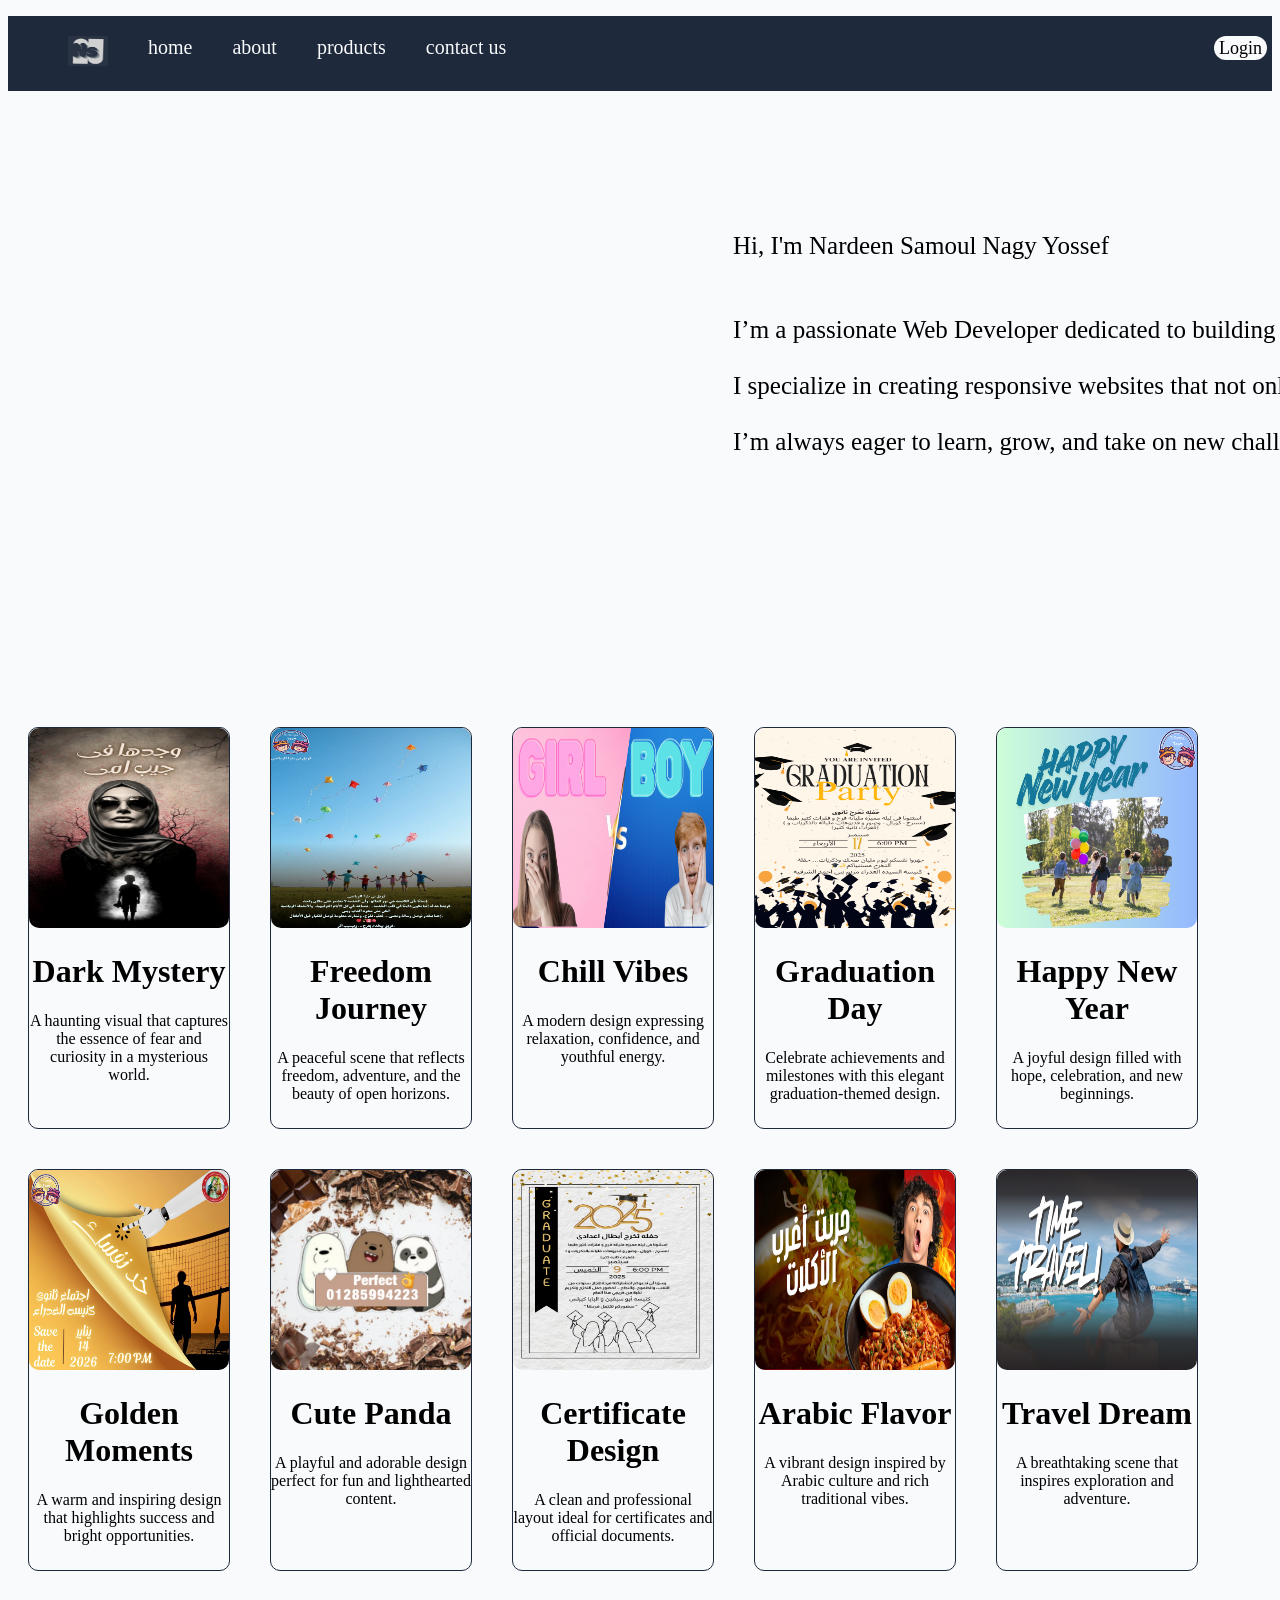
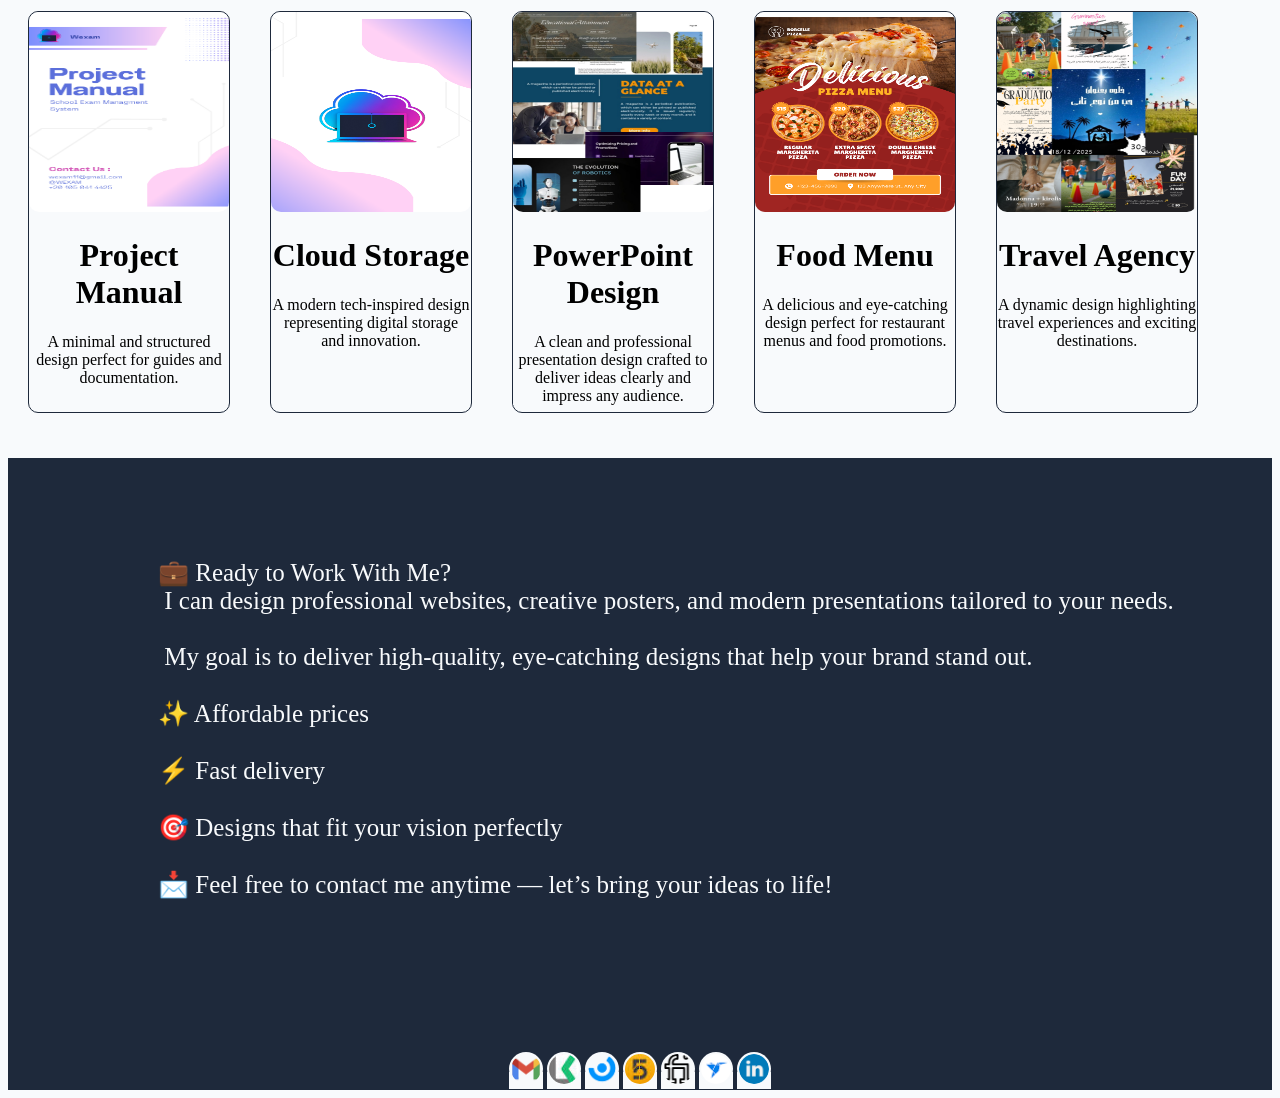
<file: index.html>
<!DOCTYPE html>
<html lang="en">
<head>
    <meta charset="UTF-8">
    <meta name="viewport" content="width=device-width, initial-scale=1.0">
    <link rel="stylesheet" href="style.css">
    <link rel="shortcut icon" href="src/logo.jpg" type="image/x-icon">
    <title>simple landing page</title>
</head>
<body>
    <!-- header -->
     <header>
        <nav>
            <ul>
                <li class="left"><img src="src\logo.jpg" alt="logo" id="logo"></li>
                <li class="left">home</li>
                <li class="left" ><a href="#about" class="header">about</a></li>
                <li class="left"><a href="#parent" class="header">products</a></li>
                <li class="left"><a href="#contact_us" class="header">contact us</a></li>
                <li class="right"><a href="login.html" id="login">Login</a></li>
                <!-- <li class="right"><input type="submit" value="search"></li> -->
                <!-- <li class="right"><input type="search" name="" id=""></li> -->
            </ul>
        </nav>
     </header>
     
     <section id="about">
        <video src="posters\eb3437b2-b438-4e65-a1a9-ddb218c79a3c.mp4" autoplay></video>
        <pre>
    Hi, I'm Nardeen Samoul Nagy Yossef


    I’m a passionate Web Developer dedicated to building modern, user-friendly, and visually engaging digital experiences.

    I specialize in creating responsive websites that not only look great but also perform efficiently across all devices. With a strong eye for design and attention to detail, I combine creativity with technical skills to deliver high-quality results.

    I’m always eager to learn, grow, and take on new challenges that help me evolve professionally and continuously improve my skills.
      
     </pre>
     </section>
     


     <div id="parent">
        
        <!-- card_1 -->
        <div class="card">
            <img src="posters\20260404_022509_0000.png" alt="" class="cards">
            <h1>Dark Mystery</h1>
            <p>A haunting visual that captures the essence of fear and curiosity in a mysterious world.</p>
        </div>

        <!-- card_2 -->
        <div class="card">
            <img src="posters\Black and Yellow Modern Chess Tournament Poster_20251127_150424_0000.png" alt="" class="cards">
            <h1>Freedom Journey</h1>
            <p>A peaceful scene that reflects freedom, adventure, and the beauty of open horizons.</p>
        </div>

        <!-- card_3 -->
        <div class="card">
            <img src="posters\BOYS_20250807_204112_0000.png" alt="" class="cards">
            <h1>Chill Vibes</h1>
            <p>A modern design expressing relaxation, confidence, and youthful energy.</p>
        </div>

        <!-- card_4 -->
        <div class="card">
            <img src="posters\Cream and Black Illustrative Graduation Party Invitation_20250828_224604_0000.png" alt="" class="cards">
            <h1>Graduation Day</h1>
            <p>Celebrate achievements and milestones with this elegant graduation-themed design.</p>
        </div>

        <!-- card_5 -->
        <div class="card">
            <img src="posters\Happy_20260103_190813_0000.png" alt="" class="cards">
            <h1>Happy New Year</h1>
            <p>A joyful design filled with hope, celebration, and new beginnings.</p>
        </div>

        <!-- card_6 -->
        <div class="card">
            <img src="posters\Turn the page frame_20260113_072813_0000.png" alt="" class="cards">
            <h1>Golden Moments</h1>
            <p>A warm and inspiring design that highlights success and bright opportunities.</p>
        </div>

        <!-- card_7 -->
        <div class="card">
            <img src="posters\wedding organizer logo design_20251128_021553_0000.png" alt="" class="cards">
            <h1>Cute Panda</h1>
            <p>A playful and adorable design perfect for fun and lighthearted content.</p>
        </div>

        <!-- card_8 -->
        <div class="card">
            <img src="posters\دعوة لحفل تخرج باللون الاسود والذهبي _20250828_094503_0000.png" alt="" class="cards">
            <h1>Certificate Design</h1>
            <p>A clean and professional layout ideal for certificates and official documents.</p>
        </div>

        <!-- card_9 -->
        <div class="card">
            <img src="posters\Red Food Vlogger Reaction Creative YouTube Thumbnail _20250807_200352_0000.png" alt="" class="cards">
            <h1>Arabic Flavor</h1>
            <p>A vibrant design inspired by Arabic culture and rich traditional vibes.</p>
        </div>

        <!-- card_10 -->
        <div class="card">
            <img src="posters\مدونة فيديو أنيقة للسفر عبر الزمن باللون الأبيض والأصفر على يوتيوب صورة مصغ_20250807_192435_0000.png" alt="" class="cards">
            <h1>Travel Dream</h1>
            <p>A breathtaking scene that inspires exploration and adventure.</p>
        </div>

        <!-- crad_11 -->
         <div class="card">
            <img src="posters\1_20250808_151455_0000.png" alt="" class="cards">
            <h1>Project Manual</h1>
            <p>A minimal and structured design perfect for guides and documentation.</p>
        </div>

        <!-- crad_12 -->
         <div class="card">
            <img src="posters\2_20250808_151455_0001.png" alt="" class="cards">
            <h1>Cloud Storage</h1>
            <p>A modern tech-inspired design representing digital storage and innovation.</p>
        </div>

        <!-- crad_13 -->
         <div class="card">
            <img src="posters\20251213_155723_0000.png" alt="" class="cards">
            <h1>PowerPoint Design</h1>
            <p>A clean and professional presentation design crafted to deliver ideas clearly and impress any audience.</p>
        </div>

        <!-- crad_14 -->
         <div class="card">
            <img src="posters\Red Orange Modern Pizza Food Promotion Poster_20260214_145336_0000.png" alt="" class="cards">
            <h1>Food Menu</h1>
            <p>A delicious and eye-catching design perfect for restaurant menus and food promotions.</p>
        </div>

        <!-- crad_15 -->
         <div class="card">
            <img src="posters\20251213_175056_0000.png" alt="" class="cards">
            <h1>Travel Agency</h1>
            <p>A dynamic design highlighting travel experiences and exciting destinations.</p>
        </div>

     </div>

     <!-- contact us -->
      <div id="footer">
        <span>
            <pre>
        💼 Ready to Work With Me?
         I can design professional websites, creative posters, and modern presentations tailored to your needs.
         
         My goal is to deliver high-quality, eye-catching designs that help your brand stand out.

        ✨ Affordable prices

        ⚡ Fast delivery

        🎯 Designs that fit your vision perfectly

        📩 Feel free to contact me anytime — let’s bring your ideas to life!
            </pre>
            <div id="contact_us">
            <a href="mailto:nardeensamoul1@gmail.com"><img src="src\mail.png" alt="" class="footer"></a>
            <a href="https://kafiil.com/u/narden_samuel/portfolios"><img src="src\kifile.jpeg" alt="" class="footer"></a>
            <a href="https://nafezly.com/u/Nardeen_Samoul"><img src="src\nafazle.png" alt="" class="footer"></a>
            <a href="https://khamsat.com/user/nardeen_samoul"><img src="src\khamsat.jpeg" alt="" class="footer"></a>
            <a href="https://www.fiverr.com/nardeen_samoul?public_mode=true"><img src="src\fiverr.png" alt="" class="footer"></a>
            <a href="https://www.freelancer.com/u/nardeens7"><img src="src\freelance.png" alt="" class="footer"></a>
            <a href="https://www.linkedin.com/in/narden-samoyl-aa51982a8?utm_source=share_via&utm_content=profile&utm_medium=member_android"><img src="src\linkedin.png" alt="" class="footer"></a>
            <!-- <a href="https://www.facebook.com/share/1JZuikengu/"></a> -->
             </div>
        </span>
      </div>
     
</body>
</html>
</file>
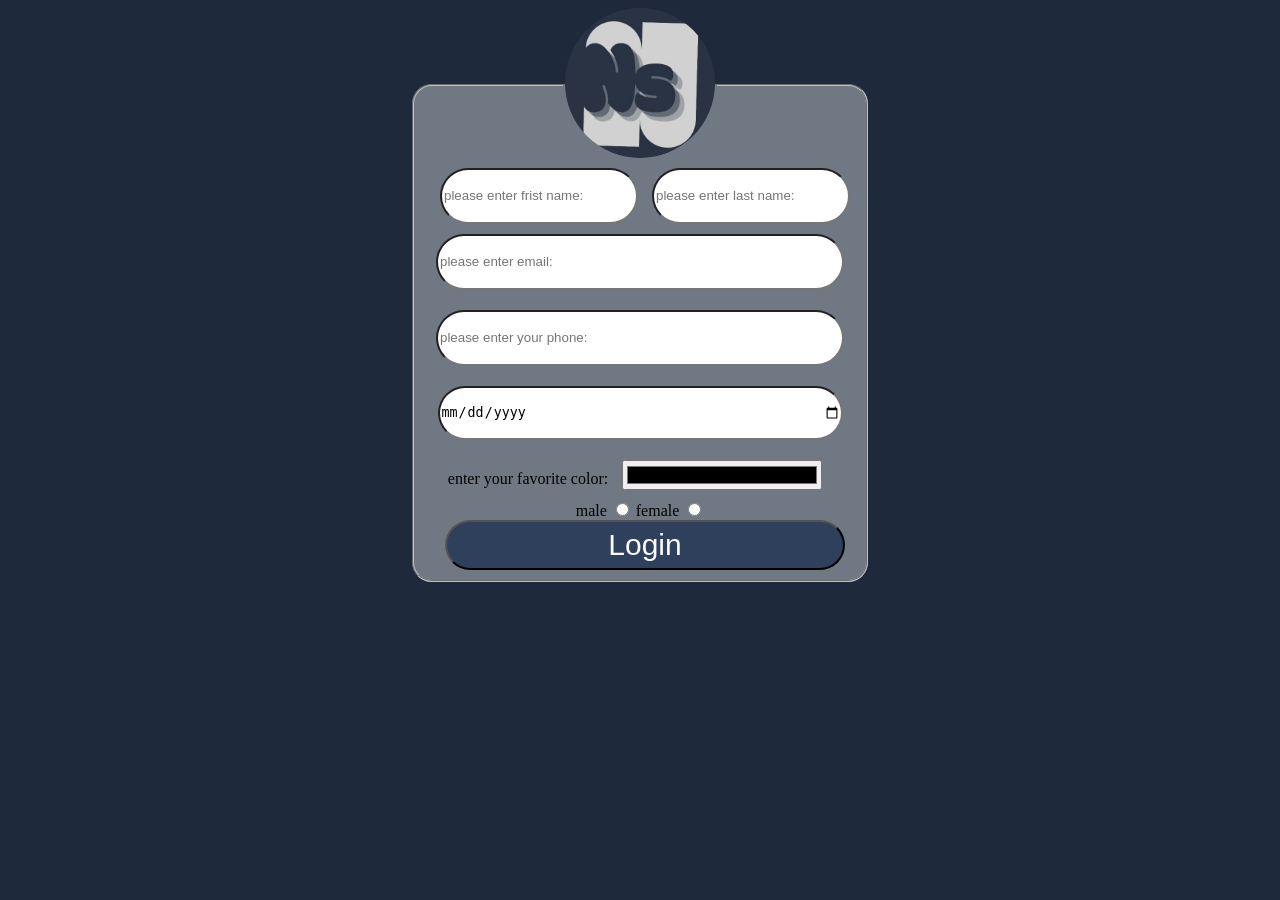
<file: login.html>
<!DOCTYPE html>
<html lang="en">
<head>
    <meta charset="UTF-8">
    <meta name="viewport" content="width=device-width, initial-scale=1.0">
    <link rel="stylesheet" href="login.css">
    <link rel="shortcut icon" href="src/logo.jpg" type="image/x-icon">
    <title>simple landing page</title>
</head>
<body>
     <div>
     <form align="center">
        <fieldset>
            <legend><img src="src\logo.jpg" alt="logo" id="login"></legend>
            <input type="text" placeholder="please enter frist name:" class="input_name">
            <input type="text" placeholder="please enter last name:" class="input_name"><br>
            <input type="email" name="" id="" placeholder="please enter email:" class="input"><br>
            <input type="tel" name="" id="" placeholder="please enter your phone:" class="input"><br>
            <input type="date" name="your brihtday" id="" placeholder="your brithday" class="input"><br>
            <label for="color">enter your favorite color:</label>
            <input type="color" placeholder="your favorit color" id="color"><br>
            <label for="male">male</label>
            <input type="radio" name="type" value="male" id="">
            <label for="female">female</label>
            <input type="radio" name="type" value="female" id=""><br>
            <button type="submit"><a href="index.html">Login</a></button>
        </fieldset>
     </form>

    </div>

     
</body>
</html>
</file>
<file: style.css>
*{
    font-family: poppins;
    background-color: #f8fafc;
}
ul{
    list-style-type: none;
    overflow: hidden;
    background-color: #1E293B;
}
#logo{
    height: 30px;
    width: 40px;
    border: none;
}
.left{
    float:left;
    padding: 20px;
}
.right{
    float:right;
    padding: 20px 5px;
}
li input{
    border-radius: 20px;
    height: 30px;
}
#login{
    text-decoration: none;
    border-radius: 20px;
    height: 30px;
    color: black;
    font-size: 18px;
    padding: 2px 5px;
}
.header{
    text-decoration: none;
    font-size: 20px;
    background-color: #1E293B;
    color: #f8fafc;
}
li{
    font-size: 20px;
    background-color: #1E293B;
    color: #f8fafc;
}
section{
    display: flex;
}
video{
    height: 600px;
    width: 600px;
    float: right;
}
pre{
    padding: 100px;
    font-size: 25px;
    text-wrap-mode: wrap;
}
#parent{
    display: inline-flex;
    flex-direction: row;
    flex-wrap: wrap;
}
.card{
    border-width: 1px;
    border-color: #1E293B;
    border-style: solid;
    border-radius: 10px;
    width: 200px;
    height: 400px;
    margin: 20px;
    text-align: center;
}
.cards{
    width: 200px;
    height: 200px;
    border-radius: 10px;
    
}

.card:hover{
    box-shadow: 7px 7px 5px 5px #1E293B;
    width: 250px;
    height: 450px;
    margin: 30px;
    animation: 3s linear 0s 1 myScale;
}
.cards:hover{
    width: 200px;
    height: 300px;
    animation: 3s linear 0s 1 myScale;
}
@keyframes myScale{
    50%{transform: scale(0.5,0.5);}
}

.card:hover .card:not(:hover){
    width: 180px;
    height: 380px;
}
#footer{
    background-color: #1E293B;
    color: #f8fafc;
}
#contact_us {
    text-align: center;
    background-color: #1E293B;
    text-decoration: none;

}
a{
    text-decoration: none;
}
span pre{
    background-color: #1E293B;
    text-wrap-style: auto;

}
.footer{
    background-color:#f8fafc;
    text-align: center;
    border-radius: 50%;
    width: 30px;
    height: 30px;
    padding: 2px;
    /* margin-bottom: 10px; */
}

@media (max-width: 600px){
    #parent{
        flex-direction: column;
    }
.card{
    margin: 100px;
    border-width: 1px;
    border-color: #1E293B;
    border-style: solid;
    border-radius: 10px;
    width: 280px;
    height: 500px;
    margin: 20px;
    text-align: center;
}
.cards{
    width: 280px;
    height: 300px;
    border-radius: 10px;
}
video{
    width: 300px;
    height: 300px;
    padding: 5px;
    display: block;
}
li{
  text-emphasis: none;  
  margin: 0px;
}
.left{
    padding: 5px;
}
section{
    display:block;
}
pre{
    padding: 20px;
    font-size: 20px;
    text-wrap-mode: wrap;
    text-indent: 10px;
}
}
</file>
<file: login.css>
body{
    display: flexbox;
    background-color: #1E293B;
}
div{
    display: flex;
    justify-content: center;
}
#login{
    height: 150px;
    width: 150px;
    border-radius: 50%;
}
.input{
 height: 50px;   
 width: 400px;
 border-radius: 100px;
 margin: 10px;
}

.input_name{
    width: 190px;
    height: 50px;
    border-radius: 100px;
    margin-left: 10px;
}
fieldset{
    width: 400px;
    text-align: center;
    border-radius: 20px;
    background-color: #f8fafc60;
    justify-content: center;
}
#color{
    width: 200px;
    height: 30px;
    margin: 10px;
}
button{
    background-color: #2e405c;
    color: #f8fafc;
    height: 50px;   
    width: 400px;
    border-radius: 100px;
    margin-left: 10px;

}
a{
    text-decoration: none;
    color: #f8fafc;
    font-size: 30px;
}
</file>
